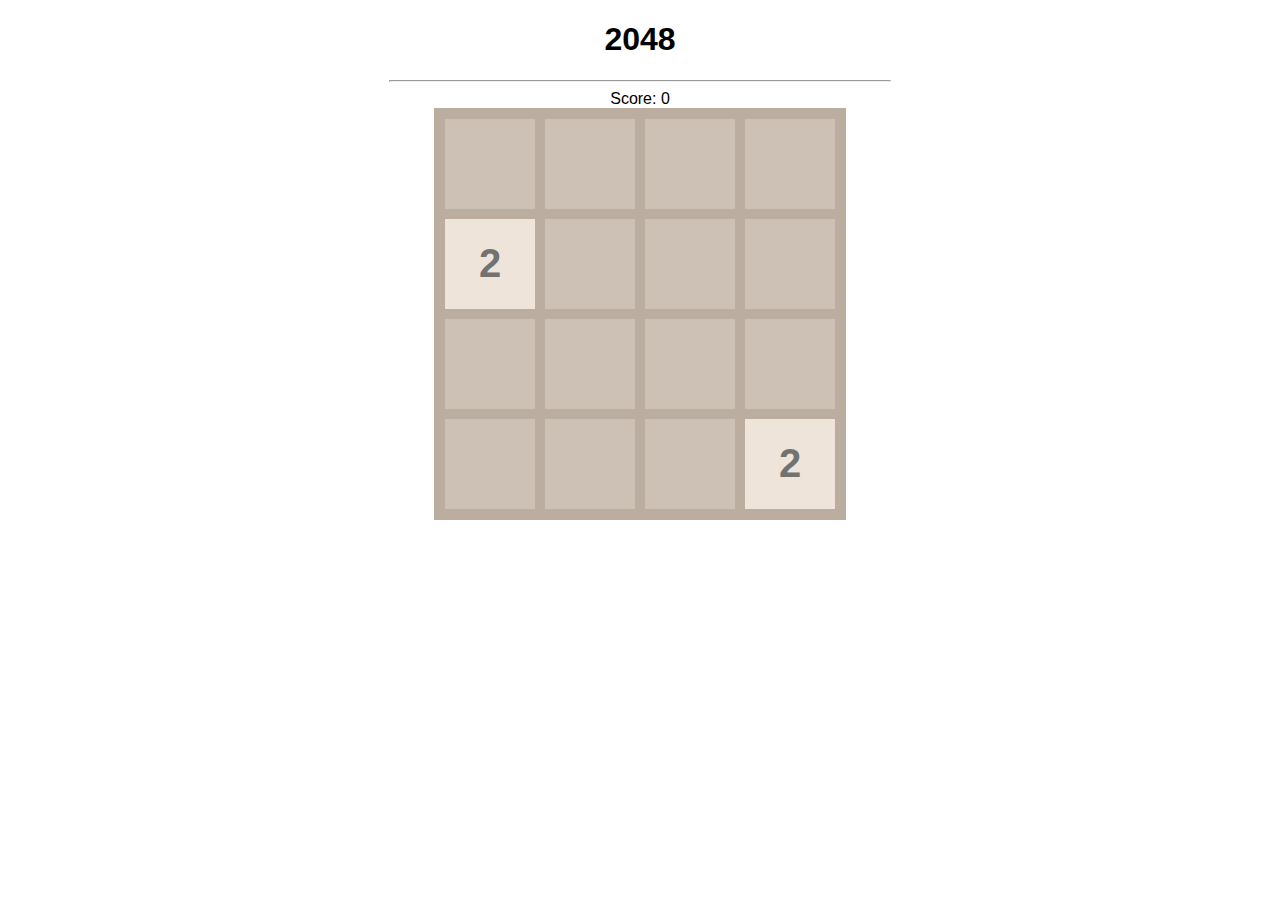
<file: index.html>
<!DOCTYPE html>
<html>
    <head>
        <!--tag that is used to indicate the web page's character encoding-->
        <meta charset="UTF-8"> 
        <meta name="viewport" content="width=device-width, initial-scale:1.0">
        <title>2048</title>
        <link rel="stylesheet" href="2048.css">
        <script src="2048.js"></script>
        <!-- <src> adds some resources to the page and 
            <href> is just for providing a link to a resource(without adding the resource itself to the page)
        -->
    </head>

    <body>
        <h1>2048</h1>
        <hr>
        <hr2>Score: <span id="score">0</span></hr2>  <!-- span doesnt add nl vs parag tag-->
        <div id="board">
            <!-- <div class="tile t2">4</div> to add multiple classes, simply separate by space
            <div class="tile t4" >2</div> 
            <div class="tile t8">8</div> --> 
            <!--the above will be implemented in the js doc-->
        </div> <!--using js to populate this-->
</html>
</file>
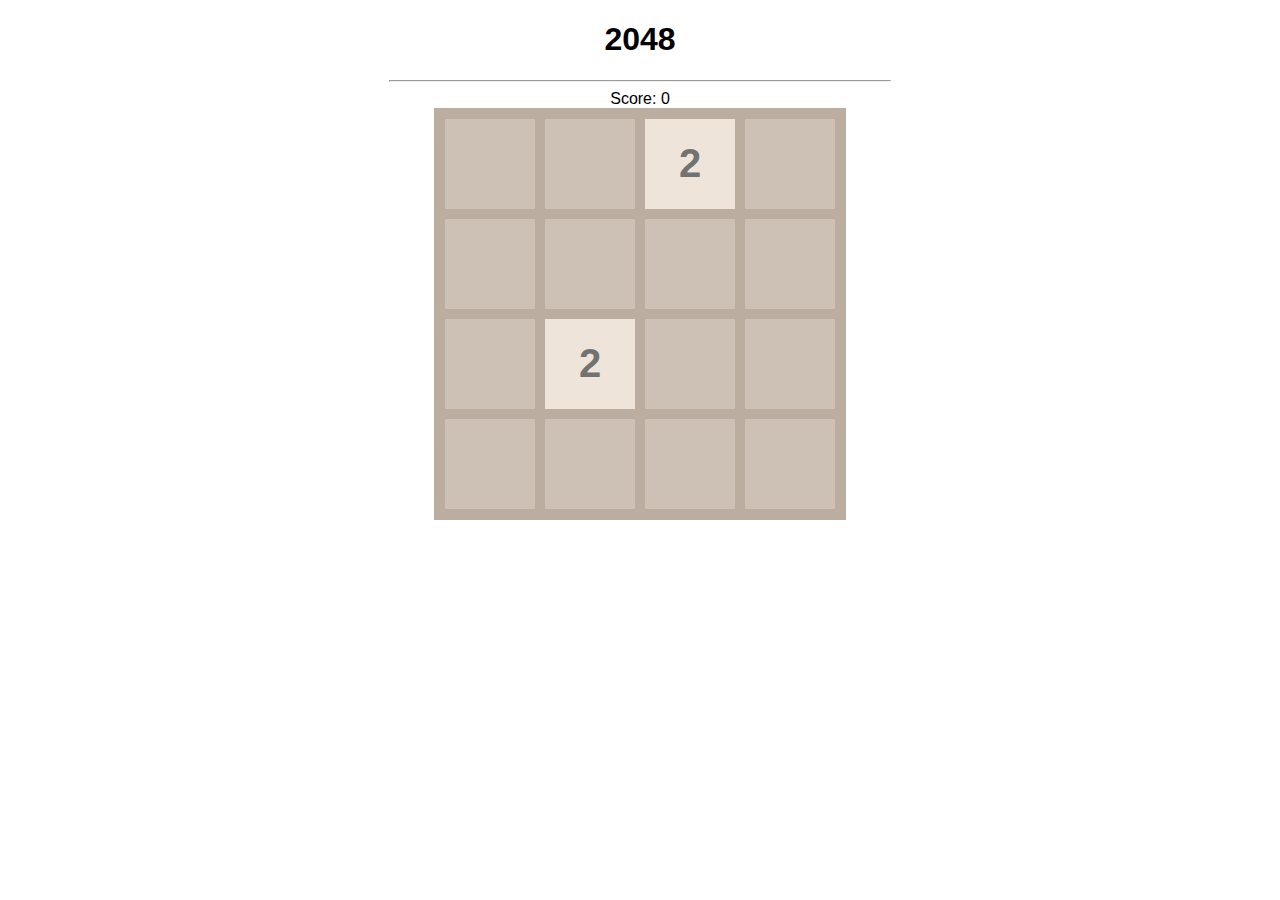
<file: 2048.html>
<!DOCTYPE html>
<html>
    <head>
        <!--tag that is used to indicate the web page's character encoding-->
        <meta charset="UTF-8"> 
        <meta name="viewport" content="width=device-width, initial-scale:1.0">
        <title>2048</title>
        <link rel="stylesheet" href="2048.css">
        <script src="2048.js"></script>
        <!-- <src> adds some resources to the page and 
            <href> is just for providing a link to a resource(without adding the resource itself to the page)
        -->
    </head>

    <body>
        <h1>2048</h1>
        <hr>
        <hr2>Score: <span id="score">0</span></hr2>  <!-- span doesnt add nl vs parag tag-->
        <div id="board">
            <!-- <div class="tile t2">4</div> to add multiple classes, simply separate by space
            <div class="tile t4" >2</div> 
            <div class="tile t8">8</div> --> 
            <!--the above will be implemented in the js doc-->
        </div> <!--using js to populate this-->
</html>
</file>
<file: 2048.css>
body {
    font-family: Arial, Helvetica, sans-serif;
    text-align: center;
}

hr {
    width: 500px;
}

#board { /*note we created a section w/ id=board*/
    width: 400px;
    height: 400px;

    background-color: #cdc1b5;
    border: 6px solid #bbada0;

    margin: 0 auto; /* centers the board*/
    display: flex; /* these two lines makes sure the game tiles go 4*4*/
    flex-wrap: wrap;
}

/*creating the tile class for the game*/
.tile {
    /*setting of the tile size, accounting for border size*/
    width: 90px;
    height: 90px;
    border: 5px solid #bbada0;

    /*settings of the numbers in the tiles*/
    font-size: 40px;
    font-weight: bold;
    display: flex;
    justify-content: center; /* Pack items around the center horizontally*/
    align-items: center; /*vertically align items*/
}

.t2{
    background-color: #eee4da;
    color: #727371;
}

.t4{
    background-color: #ece0ca;
    color: #727371;
}

.t8{
    background-color: #f4b17a ;
    color: white;
}

.t16{
    background-color: #f59757 ;
    color: white;
}

.t32{
    background-color: #f57c5f ;
    color: white;
}

.t64{
    background-color: #f56d3b ;
    color: white;
}

.t128{
    background-color: #edce71 ;
    color: white;
}

.t256{
    background-color: #edcc63 ;
    color: white;
}

.t512{
    background-color: #edc651 ;
    color: white;
}

.t1024{
    background-color: #eec744 ;
    color: white;
}

.t2048{
    background-color: #ecc230 ;
    color: white;
}

.t4086{
    background-color: #fe3d3d ;
    color: white;
}

.t8192{
    background-color: #ff2020 ;
    color: white;
}
</file>
